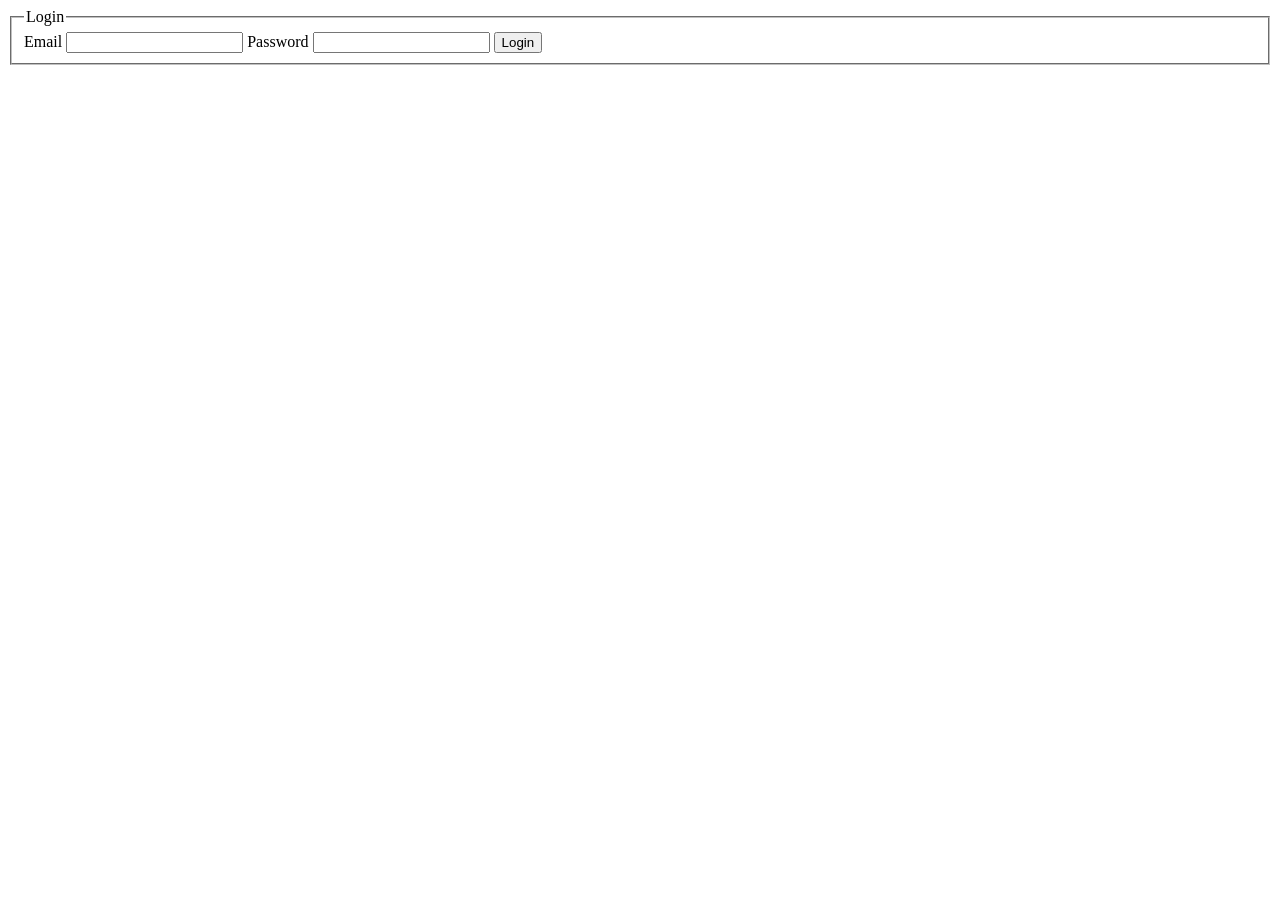
<file: src/auth/login.html>
<!DOCTYPE html>
<html lang="en">

<head>
    <meta charset="UTF-8">
    <meta name="viewport" content="width=device-width, initial-scale=1.0">
    <title>Login</title>

    <script src="login.js" defer></script>
</head>

<body>

<form id="login-form">

    <fieldset>

        <legend>Login</legend>

        <label for="email">Email</label>
        <input type="email" id="email" required>

        <label for="password">Password</label>
        <input type="password" id="password" required minlength="8">

        <button type="submit" id="login">Login</button>

    </fieldset>

</form>

<div id="message-container"></div>

</body>
</html>
</file>
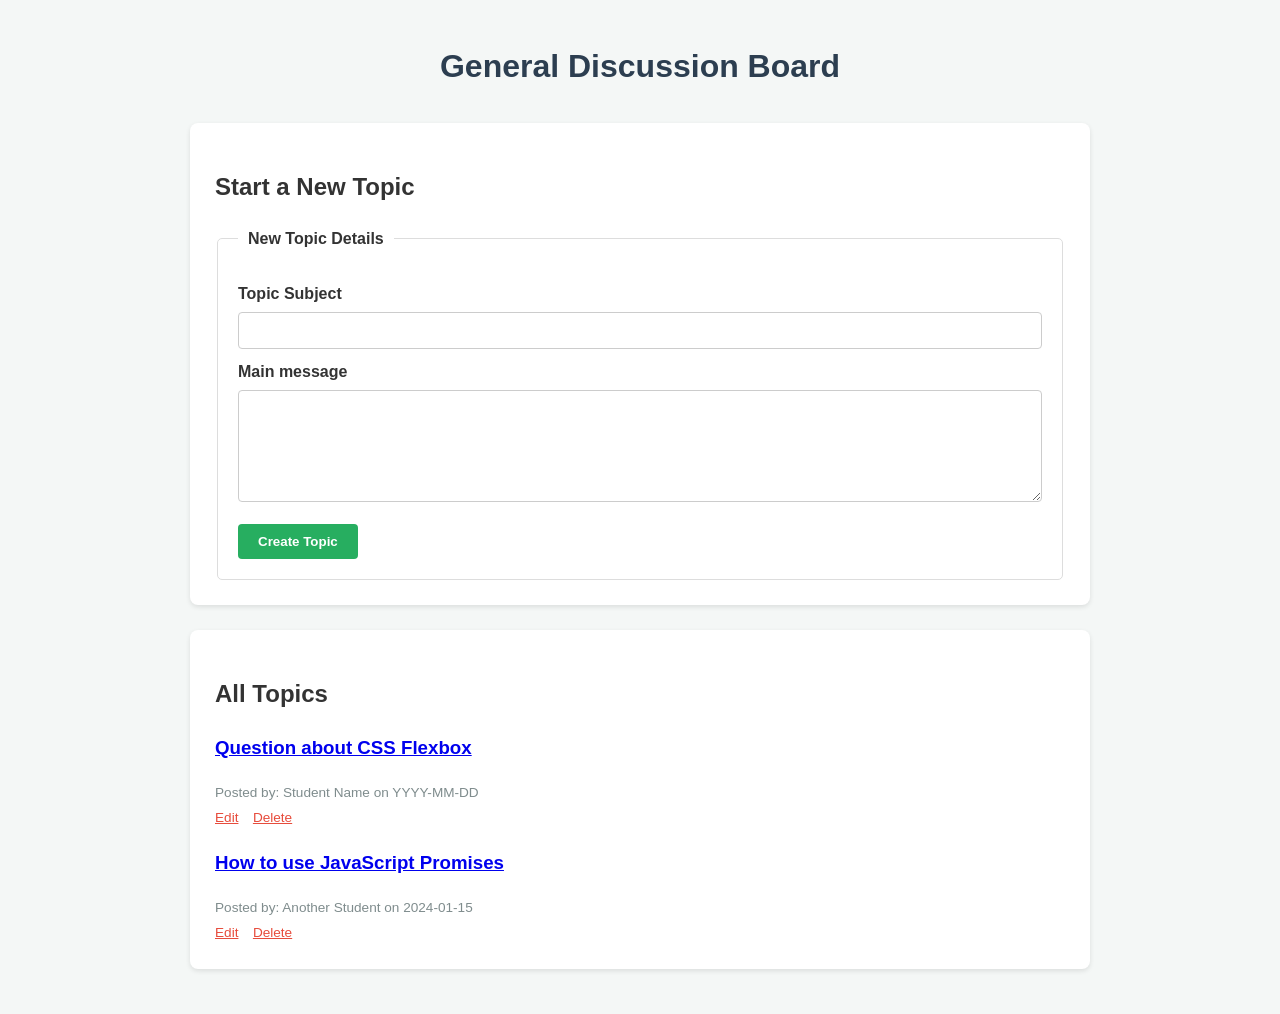
<file: src/discussion/baord.html>
<!--
  Requirement: Create the General Discussion Board

  Instructions:
  This page will list all discussion topics and include a form to create a new one.
-->
<!DOCTYPE html>
<html lang="en">
<head>
    <!-- TODO: Add the 'meta' tag for character encoding (UTF-8). -->
    <meta charset="UTF-8">
    <!-- TODO: Add the responsive 'viewport' meta tag. -->
    <meta name="viewport" content="width=device-width, initial-scale=1.0">
    <!-- TODO: Add a title, e.g., "Discussion Board". -->
    <title>Discussion Board</title>
    <!-- TODO: Link to your CSS framework or stylesheet. -->
    <link rel="stylesheet" href="stylesheet.css">
</head>
<body>

    <!-- TODO: Create a 'header' with a main heading ('h1') "General Discussion Board". -->
     <header>
        <h1>General Discussion Board</h1>
    </header>
    
    <!-- TODO: Create the 'main' content area. -->
    <main>
        <!-- Section 1: Create a New Topic -->
         
        <!-- TODO: Create a 'section' for the "new topic" form. -->
         <section id="new-topic-section">
            <!-- TODO: Add a sub-heading ('h2') "Start a New Topic". -->
            <h2>Start a New Topic</h2>
            <!-- TODO: Create a 'form' with an id "new-topic-form". Action can be '#'. -->
             <form id="new-topic-form" action="#">
                <!-- TODO: Use a 'fieldset' to group the form controls. -->
                 <fieldset>
                    <!-- TODO: Add a 'legend', e.g., "New Topic Details". -->
                    <legend>New Topic Details</legend>
                    <!-- TODO: Add a 'label' and 'input' for the topic subject.
                         - label 'for': "topic-subject"
                         - input 'id': "topic-subject", type="text", required -->
                    <label for="topic-subject">Topic Subject</label>
                    <input id="topic-subject" name="subject" type="text" required>
                    <!-- TODO: Add a 'label' and 'textarea' for the main message.
                         - label 'for': "topic-message"
                         - textarea 'id': "topic-message", rows="6", required -->
                    <label for="topic-message">Main message</label>
                    <textarea id="topic-message" name="message" rows="6" required></textarea>
                    <!-- TODO: Add a 'button' to submit the form.
                         - id="create-topic", type="submit", Text: "Create Topic" -->
                    <button id="create-topic" type="submit">Create Topic</button>
                <!-- End of fieldset. -->
                 </fieldset>
            <!-- End of form. -->
             </form>
        <!-- End of form section. -->
         </section>

        <!-- Section 2: Existing Topics -->
        <!-- TODO: Create a 'section' to display the list of current topics. -->
         <section id="topics-list-section">
            <!-- TODO: Add a sub-heading ('h2') "All Topics". -->
            <h2>All Topics</h2>
            <!-- TODO: Add a container (like a 'div') to hold the list of topics. -->
             <div id="topic-container">
                <!-- TODO: Add 2-3 dummy topics using the structure below. -->

                <!-- Example Topic 1: -->
                <!-- TODO: Use an 'article' for each topic. -->
                 <article>
                    <!-- TODO: Add a heading ('h3') containing an anchor tag ('a') linking to the detail page.
                         - The link's 'href' can be "topic-detail.html" for now.
                         - The link text should be a dummy topic title, e.g., "Question about CSS Flexbox". -->
                    <h3>
                        <a href="topic-detail.html">Question about CSS Flexbox</a>
                    </h3>
                    <!-- TODO: Use a 'footer' element for metadata. -->
                    <footer>
                        <!-- TODO: Add text like "Posted by: Student Name on YYYY-MM-DD". -->
                         Posted by: Student Name on YYYY-MM-DD
                    <!-- End of footer. -->
                    </footer>
                    <!-- TODO: Add a container (e.g., a 'div') for action buttons. -->
                     <div class="actions">
                        <!-- TODO: Add an "Edit" button/link. -->
                        <a href="#" class="edit">Edit</a>
                        <!-- TODO: Add a "Delete" button/link. -->
                        <a href="#" class="delete">Delete</a>
                        <!-- NOTE: For the exercise, you can add these for all topics. In a real app,
                             these buttons would only be visible to the topic's author or the admin. -->
                    <!-- End of actions container. -->
                     </div>
                <!-- End of article. -->
                 </article>
               <article>
                    <h3>
                         <a href="topic-detail.html">How to use JavaScript Promises</a>
                    </h3>
                    <footer>
                         Posted by: Another Student on 2024-01-15
                    </footer>
                    <div class="actions">
                         <a href="#" class="edit">Edit</a>
                         <a href="#" class="delete">Delete</a>
                    </div>
               </article>
            <!-- End of topics container. -->
             </div>
        <!-- End of list section. -->
         </section>
                    
    <!-- End of main. -->
    </main>
</body>
</html>
</file>
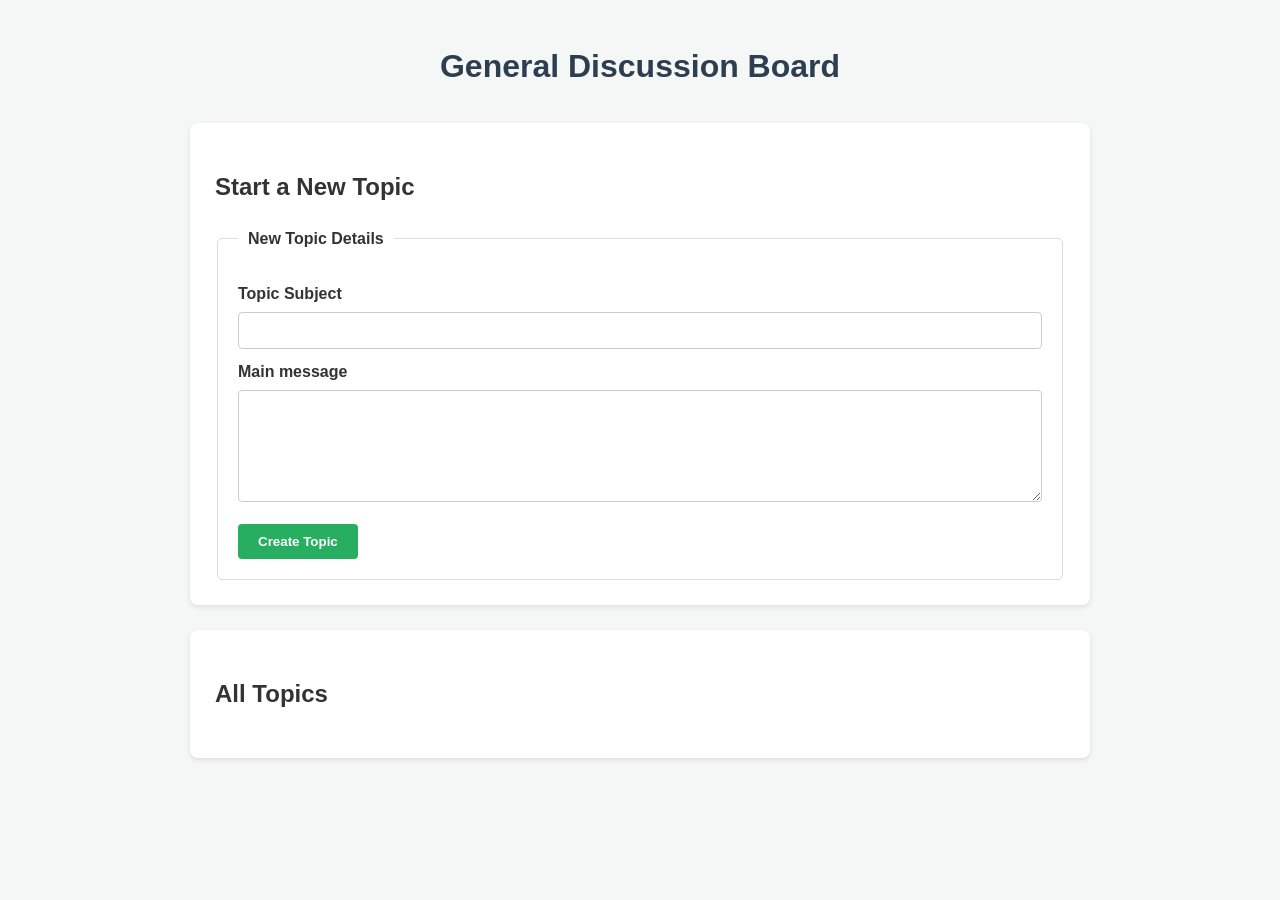
<file: src/discussion/board.html>
<!--
  Requirement: Create the General Discussion Board

  Instructions:
  This page lists all discussion topics and includes a form to create a new one.
-->
<!DOCTYPE html>
<html lang="en">
<head>
    <!-- TODO: Add the <meta> tag for character encoding (UTF-8). -->
     <meta charset="UTF-8">
    <!-- TODO: Add the responsive viewport <meta> tag
         (width=device-width, initial-scale=1.0). -->
     <meta name="viewport" content="width=device-width, initial-scale=1.0">
    <!-- TODO: Add a <title>, e.g., "Discussion Board". -->
     <title>Discussion Board</title>
    <!-- TODO: Link to your CSS framework or stylesheet. -->
     <link rel="stylesheet" href="stylesheet.css">
    <!-- Required: link board.js with defer so the DOM is ready before the
         script runs. -->
    <script src="board.js" defer></script>
</head>
<body>

    <!-- TODO: Create a <header> containing an <h1>
         "General Discussion Board". -->
     <header>
          <h1>General Discussion Board</h1>
     </header>
    <!-- TODO: Create the <main> content area. -->
     <main>
        <!-- ============================================================
             Section 1: Create a New Topic
             ============================================================ -->
        <!-- TODO: Create a <section> for the new-topic form. -->
          <section>
            <!-- TODO: Add a sub-heading <h2> "Start a New Topic". -->
               <h2>Start a New Topic</h2>
            <!-- TODO: Create a <form id="new-topic-form"> (action can be "#").
                 The id is required by board.js. -->
          <form id="new-topic-form" action="#">
                <!-- TODO: Use a <fieldset> to group the form controls. -->
                    <!-- TODO: Add a <legend>, e.g., "New Topic Details". -->
                    <fieldset>
                         <legend>New Topic Details</legend>
                    <!-- TODO: Add a <label> and <input> for the topic subject.
                         - label for="topic-subject"
                         - input id="topic-subject", type="text", required -->
                         <label for="topic-subject">Topic Subject</label>
                         <input id="topic-subject" type="text" name="subject" required>
                    <!-- TODO: Add a <label> and <textarea> for the main message.
                         - label for="topic-message"
                         - textarea id="topic-message", rows="6", required -->
                         <label for="topic-message">Main message</label>
                         <textarea id="topic-message" name="message" rows="6" required></textarea>
                    <!-- TODO: Add a submit <button>.
                         - id="create-topic", type="submit"
                         - Text: "Create Topic" -->
                         <button id="create-topic" type="submit">Create Topic</button>
                <!-- End of <fieldset> -->
                    </fieldset>
            <!-- End of <form> -->
          </form>
        <!-- End of form <section> -->
          </section>

          
        <!-- ============================================================
             Section 2: Existing Topics
             ============================================================ -->
        <!-- TODO: Create a <section> to display the list of current topics. -->
          <section>
            <!-- TODO: Add a sub-heading <h2> "All Topics". -->
               <h2>All Topics</h2>
            <!-- TODO: Create a <div id="topic-list-container"> to hold the
                 list of topic articles.
                 The id is required by board.js. -->
               <div id="topic-list-container">

               
                <!-- board.js will inject one <article> per topic here.
                     Each article follows the structure below. -->

                <!-- Example Topic Article Structure (do NOT hardcode real
                     data; board.js fetches it from the API):

                <article>
                    <h3>
                        <a href="topic.html?id=1">Welcome to Web Development!</a>
                    </h3>
                    <footer>Posted by: Course Admin on 2025-01-13</footer>
                    <div>
                        <button class="edit-btn"   data-id="1">Edit</button>
                        <button class="delete-btn" data-id="1">Delete</button>
                    </div>
                </article>

                Note: the href MUST be "topic.html?id=<id>" so that
                topic.js can read the id from the URL query string.
                The data-id attribute holds the integer id from the
                topics table (primary key). -->

            <!-- End of #topic-list-container -->
               </div>
        <!-- End of list <section> -->
          </section>
    <!-- End of <main> -->
     </main>
</body>
</html>
</file>
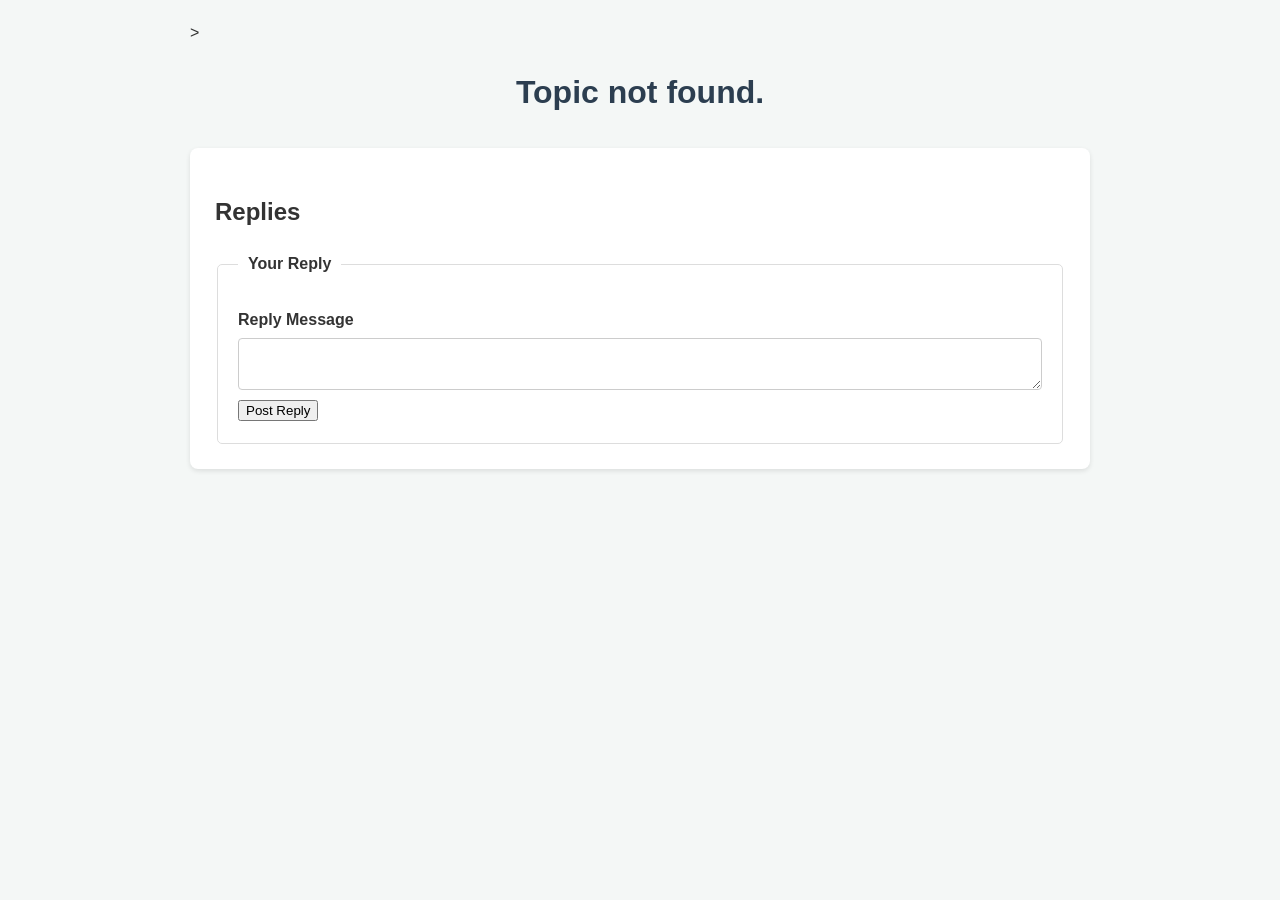
<file: src/discussion/topic.html>
<!--
  Requirement: Create the Page for a Single Discussion Topic

  Instructions:
  This page displays the original post of a topic, all its replies,
  and a form to add a new reply.
-->
<!DOCTYPE html>
<html lang="en">
<head>
    <!-- TODO: Add <meta> tags for charset (UTF-8) and viewport
         (width=device-width, initial-scale=1.0). -->
     <meta charset="UTF-8">
     <meta name="viewport" content="width=device-width, initial-scale=1.0">
>    <!-- TODO: Add a <title>, e.g., "Topic Details". -->
     <title>Topic Details</title>
    <!-- TODO: Link to your CSS framework or stylesheet. -->
     <link rel="stylesheet" href="stylesheet.css">
    <!-- Required: link topic.js with defer. -->
    <script src="topic.js" defer></script>
</head>
<body>

    <!-- TODO: Create a <header>.
         Inside it, add an <h1 id="topic-subject">.
         topic.js will set its textContent to the topic's subject.
         Leave it empty for now. -->
     <header>
          <h1 id="topic-subject"></h1>
     </header>
    <!-- TODO: Create the <main> content area. -->
     <main>
        <!-- ============================================================
             Section 1: Original Post
             ============================================================ -->
        <!-- TODO: Use an <article id="original-post"> to display the
             main topic post. -->
          <article id="original-post">
            <!-- TODO: Add a <p id="op-message">.
                 topic.js will set its textContent to the topic's message. -->
               <p id="op-message"></p>
            <!-- TODO: Add a <footer id="op-footer">.
                 topic.js will set its textContent to
                 "Posted by: {author} on {created_at}". -->
               <footer id="op-footer"></footer>
            <!-- TODO: Add a <div> for action buttons.
                 topic.js will inject an Edit button and a Delete button here.
                 The Delete button must have class="delete-btn"
                 and data-id="{id}" so topic.js can handle it.
                 NOTE: In a real app these buttons would only be visible
                 to the topic's author or the admin. -->
               <div id="op-actions"></div>
        <!-- End of <article#original-post> -->
          </article>

        <!-- ============================================================
             Section 2: Replies
             ============================================================ -->
        <!-- TODO: Create a <section id="replies-section">. -->
          <section id="replies-section">
            <!-- TODO: Add a sub-heading <h2> "Replies". -->
               <h2>Replies</h2>
            <!-- TODO: Create a <div id="reply-list-container"> to hold the
                 list of reply articles.
                 The id is required by topic.js. -->
               <div id="reply-list-container">
                <!-- topic.js will inject one <article> per reply here.
                     Each article follows the structure below. -->

                <!-- Example Reply Article Structure (do NOT hardcode real
                     data; topic.js fetches it from the API):

                <article>
                    <p>Have you tried using justify-content: space-between?</p>
                    <footer>Posted by: Ali Hassan on 2025-01-14</footer>
                    <div>
                        <button class="delete-reply-btn" data-id="1">Delete</button>
                    </div>
                </article>

                The data-id holds the integer id from the replies table
                (primary key). -->

            <!-- End of #reply-list-container -->
               </div>
            <!-- ============================================================
                 Section 3: Add a Reply Form
                 ============================================================ -->
            <!-- TODO: Create a <form id="reply-form"> (action="#").
                 The id is required by topic.js. -->
               <form id="reply-form" action="#">
                <!-- TODO: Use a <fieldset> to group the controls. -->
                    <!-- TODO: Add a <legend>, e.g., "Your Reply". -->
                    <fieldset>
                              <legend>Your Reply</legend>
                    <!-- TODO: Add a <label> and <textarea> for the reply.
                         - label for="new-reply"
                         - textarea id="new-reply", required
                         - The id must be exactly "new-reply" as topic.js
                           reads this element by that id. -->
                    <label for="new-reply">Reply Message</label>
                    <textarea id="new-reply" required></textarea>          
                    <!-- TODO: Add a submit <button>.
                         - type="submit"
                         - Text: "Post Reply" -->
                    <button type="submit">Post Reply</button>
                <!-- End of <fieldset> -->
                    </fieldset>    
            <!-- End of <form> -->
               </form>
        <!-- End of <section#replies-section> -->
          </section>
    <!-- End of <main> -->
     </main>
</body>
</html>
</file>
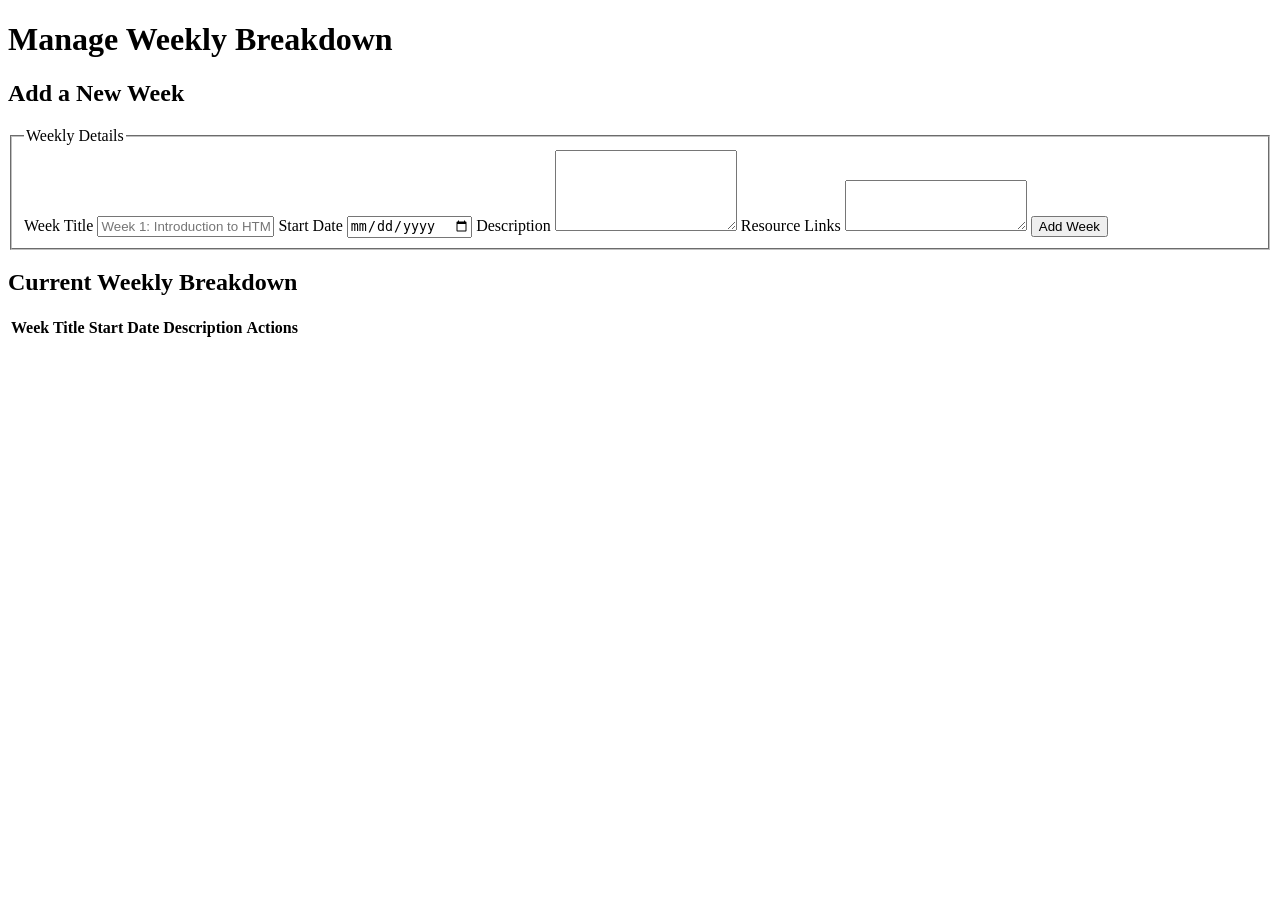
<file: src/weekly/admin.html>
<!--
  Requirement: Create the Admin View for the Weekly Breakdown

  Instructions:
  Fill in the HTML elements as described in the comments.
  This page allows the teacher (admin) to perform full CRUD operations
  on the weekly course content.
-->
<!DOCTYPE html>
<html lang="en">
<head>
    <!-- TODO: Add the <meta> tag for character encoding (UTF-8). -->
    <meta charset="UTF-8">

    <!-- TODO: Add the responsive viewport <meta> tag
         (width=device-width, initial-scale=1.0). -->
    <meta name="viewport" content="width=device-width, initial-scale=1.0">

    <!-- TODO: Add a <title>, e.g., "Manage Weekly Breakdown". -->
    <title>Manage Weekly Breakdown</title>

    <!-- TODO: Link to your CSS framework or stylesheet. -->

    <!-- Required: link admin.js with defer. -->
    <script src="admin.js" defer></script>
</head>
<body>

    <!-- TODO: Create a <header> containing an <h1>
         "Manage Weekly Breakdown". -->
    <header>
        <h1>Manage Weekly Breakdown</h1>
    </header>

    <!-- TODO: Create the <main> content area. -->
    <main>

        <!-- ============================================================
             Section 1: Add / Edit Week Form
             ============================================================ -->
        <!-- TODO: Create a <section> for the form. -->
        <section>

            <!-- TODO: Add a sub-heading <h2> "Add a New Week". -->
            <h2>Add a New Week</h2>

            <!-- TODO: Create a <form id="week-form"> (action can be "#").
                 The id is required by admin.js. -->
            <form id="week-form" action="#">

                <!-- TODO: Use a <fieldset> to group the form controls. -->
                <fieldset>
                    <!-- TODO: Add a <legend>, e.g., "Weekly Details". -->
                    <legend>Weekly Details</legend>

                    <!-- TODO: Add a <label> and <input> for the week title.
                         - label for="week-title"
                         - input id="week-title", type="text", required
                         - Placeholder: "Week 1: Introduction to HTML" -->
                    <label for="week-title">Week Title</label>
                    <input id="week-title" type="text" required placeholder="Week 1: Introduction to HTML">

                    <!-- TODO: Add a <label> and <input> for the start date.
                         - label for="week-start-date"
                         - input id="week-start-date", type="date", required
                         - Maps to the start_date column in the weeks table. -->
                    <label for="week-start-date">Start Date</label>
                    <input id="week-start-date" type="date" required>

                    <!-- TODO: Add a <label> and <textarea> for the week
                         description.
                         - label for="week-description"
                         - textarea id="week-description", rows="5"
                         - Maps to the description column in the weeks table. -->
                    <label for="week-description">Description</label>
                    <textarea id="week-description" rows="5"></textarea>

                    <!-- TODO: Add a <label> and <textarea> for resource links
                         (one URL per line).
                         - label for="week-links"
                         - textarea id="week-links", rows="3"
                         - Maps to the links column (JSON array) in the
                           weeks table. admin.js will split the textarea
                           value on newlines and send it as an array. -->
                    <label for="week-links">Resource Links</label>
                    <textarea id="week-links" rows="3"></textarea>

                    <!-- TODO: Add a submit <button>.
                         - id="add-week", type="submit"
                         - Text: "Add Week"
                         - When the form is in edit mode, admin.js will
                           change the button text to "Update Week" and
                           store the id being edited in a data attribute. -->
                    <button id="add-week" type="submit">Add Week</button>
                </fieldset>
                <!-- End of <fieldset> -->
            </form>
            <!-- End of <form> -->
        </section>
        <!-- End of form <section> -->


        <!-- ============================================================
             Section 2: Existing Weekly Entries
             ============================================================ -->
        <!-- TODO: Create a <section> to display the current list of weeks. -->
        <section>

            <!-- TODO: Add a sub-heading <h2> "Current Weekly Breakdown". -->
            <h2>Current Weekly Breakdown</h2>

            <!-- TODO: Create a <table id="weeks-table">. -->
            <table id="weeks-table">

                <!-- TODO: Create a <thead> with a <tr> containing <th>
                     elements:
                     - "Week Title"
                     - "Start Date"
                     - "Description"
                     - "Actions"
                     The columns must match the data rendered by
                     admin.js createWeekRow(). -->
                <thead>
                    <tr>
                        <th>Week Title</th>
                        <th>Start Date</th>
                        <th>Description</th>
                        <th>Actions</th>
                    </tr>
                </thead>

                <!-- TODO: Create a <tbody id="weeks-tbody">.
                     The id is required by admin.js so it can inject
                     <tr> rows. admin.js will clear and repopulate this
                     tbody whenever the data changes. -->
                <tbody id="weeks-tbody"></tbody>

                <!-- admin.js will inject rows here. Each row follows
                     this structure (do NOT hardcode real data):

                <tr>
                    <td>Week 1: Introduction to HTML</td>
                    <td>2025-01-13</td>
                    <td>Learn HTML fundamentals...</td>
                    <td>
                        <button class="edit-btn"   data-id="1">Edit</button>
                        <button class="delete-btn" data-id="1">Delete</button>
                    </td>
                </tr>

                The data-id attribute holds the integer id from the
                weeks table (primary key). -->

            </table>
            <!-- End of <table> -->
        </section>
        <!-- End of list <section> -->

    </main>
    <!-- End of <main> -->
</body>
</html>
</file>
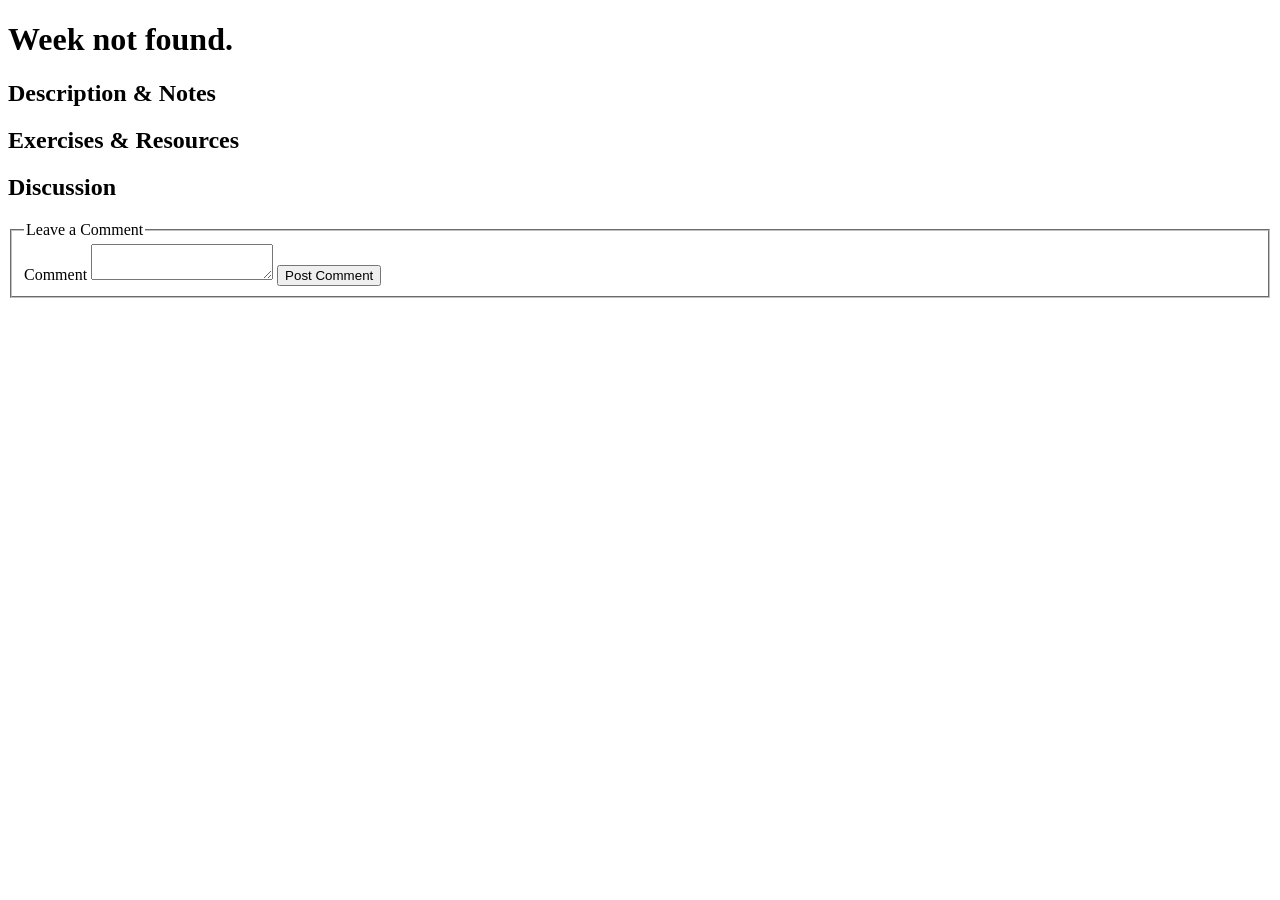
<file: src/weekly/details.html>
<!--
  Requirement: Create the Dedicated Page for a Single Week

  Instructions:
  This page displays the full details for one week and allows students
  to read and post discussion comments.
-->
<!DOCTYPE html>
<html lang="en">
<head>
    <!-- TODO: Add <meta> tags for charset (UTF-8) and viewport
         (width=device-width, initial-scale=1.0). -->
    <meta charset="UTF-8">
    <meta name="viewport" content="width=device-width, initial-scale=1.0">

    <!-- TODO: Add a <title>, e.g., "Week Details". -->
    <title>Week Details</title>

    <!-- TODO: Link to your CSS framework or stylesheet. -->

    <!-- Required: link details.js with defer. -->
    <script src="details.js" defer></script>
</head>
<body>

    <!-- TODO: Create a <header>.
         Inside it, add an <h1 id="week-title">.
         details.js will set its textContent to the week's title.
         Leave it empty for now. -->
    <header>
        <h1 id="week-title"></h1>
    </header>

    <!-- TODO: Create the <main> content area. -->
    <main>

        <!-- ============================================================
             Section 1: Weekly Information
             ============================================================ -->
        <!-- TODO: Use an <article> to display the main weekly information. -->
        <article>

            <!-- TODO: Add a <p id="week-start-date">.
                 details.js will set it to "Starts on: YYYY-MM-DD"
                 using the start_date column from the weeks table. -->
            <p id="week-start-date"></p>

            <!-- TODO: Add a <h2> "Description & Notes". -->
            <h2>Description & Notes</h2>

            <!-- TODO: Add a <p id="week-description">.
                 details.js will set its textContent to the week's
                 description from the weeks table. -->
            <p id="week-description"></p>

            <!-- TODO: Add a <h2> "Exercises & Resources". -->
            <h2>Exercises & Resources</h2>

            <!-- TODO: Add a <ul id="week-links-list">.
                 details.js will populate this list from the links
                 column in the weeks table. That column is a JSON-encoded
                 array of URL strings. Each URL becomes a <li><a> item.
                 Leave the list empty here. -->
            <ul id="week-links-list"></ul>

        </article>
        <!-- End of <article> -->


        <!-- ============================================================
             Section 2: Discussion Forum
             ============================================================ -->
        <!-- TODO: Create a <section id="discussion-forum">. -->
        <section id="discussion-forum">

            <!-- TODO: Add a <h2> "Discussion". -->
            <h2>Discussion</h2>

            <!-- Subsection 2.1: Existing Comments -->
            <!-- TODO: Add a <div id="comment-list">.
                 details.js will inject one <article> per comment here.
                 Each comment article follows this structure:

                 <article>
                     <p>Comment text goes here.</p>
                     <footer>Posted by: Author Name</footer>
                 </article>

                 Comments come from the comments_week table
                 (columns: id, week_id, author, text, created_at).
                 Leave the div empty here. -->
            <div id="comment-list"></div>

            <!-- Subsection 2.2: Add a Comment Form -->
            <!-- TODO: Create a <form id="comment-form"> (action="#").
                 The id is required by details.js. -->
            <form id="comment-form" action="#">

                <!-- TODO: Use a <fieldset> to group the controls. -->
                <fieldset>
                    <!-- TODO: Add a <legend>, e.g., "Leave a Comment". -->
                    <legend>Leave a Comment</legend>

                    <!-- TODO: Add a <label> and <textarea> for the comment.
                         - label for="new-comment"
                         - textarea id="new-comment", required
                         - The id must be exactly "new-comment" as
                           details.js reads this element by that id. -->
                    <label for="new-comment">Comment</label>
                    <textarea id="new-comment" required></textarea>

                    <!-- TODO: Add a submit <button>.
                         - type="submit"
                         - Text: "Post Comment" -->
                    <button type="submit">Post Comment</button>
                </fieldset>
                <!-- End of <fieldset> -->
            </form>
            <!-- End of <form> -->

        </section>
        <!-- End of <section#discussion-forum> -->

    </main>
    <!-- End of <main> -->
</body>
</html>
</file>
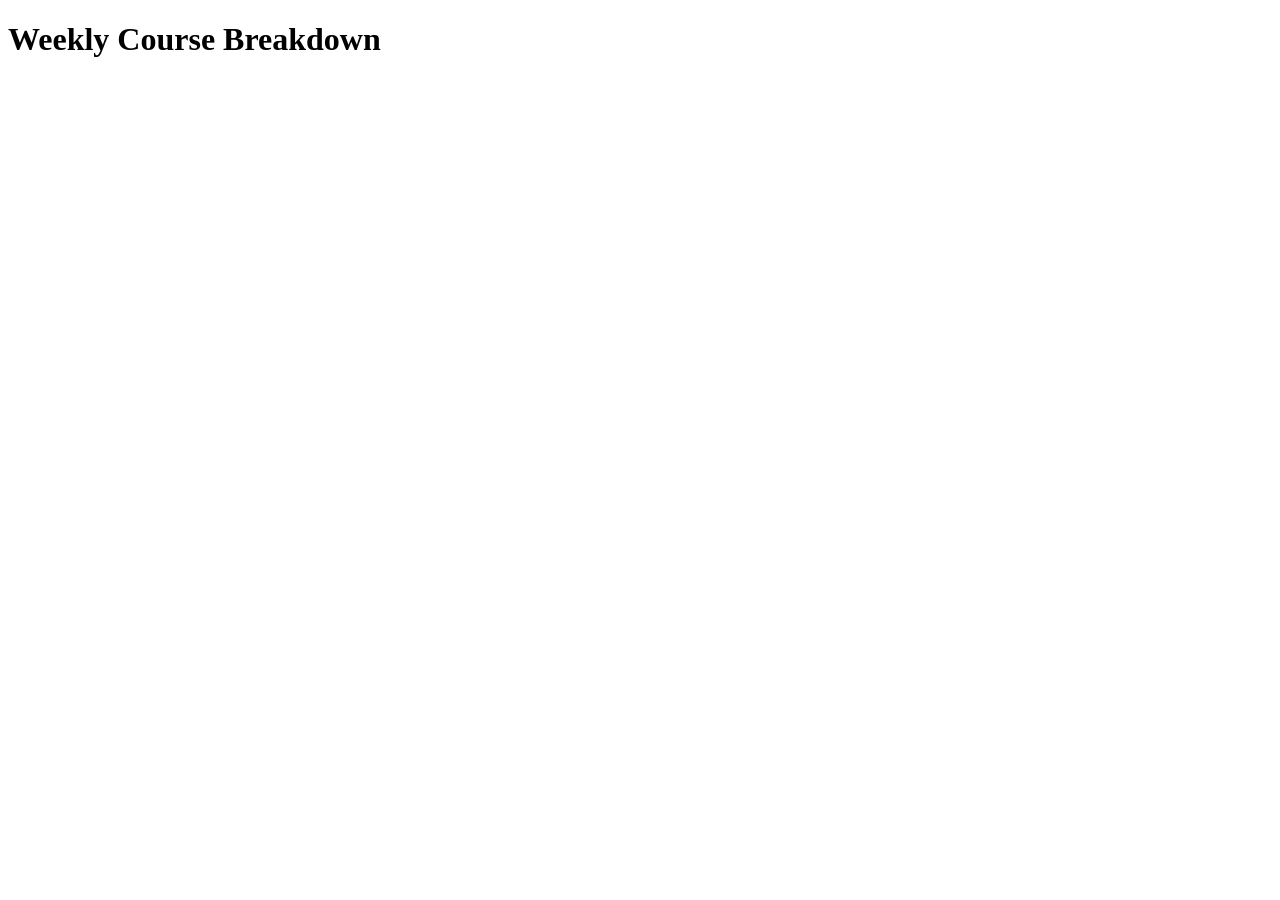
<file: src/weekly/list.html>
<!--
  Requirement: Create the Student View for the Weekly Breakdown

  Instructions:
  This page is a read-only view for students to see the plan for all weeks.
  Each week should link to its dedicated detail page.
-->
<!DOCTYPE html>
<html lang="en">
<head>
    <!-- TODO: Add meta tags for charset (UTF-8) and viewport
         (width=device-width, initial-scale=1.0). -->
    <meta charset="UTF-8">
    <meta name="viewport" content="width=device-width, initial-scale=1.0">

    <!-- TODO: Add a <title>, e.g., "Weekly Course Breakdown". -->
    <title>Weekly Course Breakdown</title>

    <!-- TODO: Link to your CSS framework or stylesheet. -->

    <!-- Required: link list.js with defer so the DOM is ready before the
         script runs. -->
    <script src="list.js" defer></script>
</head>
<body>

    <!-- TODO: Create a <header> containing an <h1> "Weekly Course Breakdown". -->
    <header>
        <h1>Weekly Course Breakdown</h1>
    </header>

    <!-- TODO: Create the <main> content area. -->
    <main>

        <!-- TODO: Create a <section id="week-list-section"> to contain the
             list of week articles. The id is required by list.js. -->
        <section id="week-list-section">

            <!-- list.js will inject one <article> per week here.
                 Each article follows the structure below. -->

            <!-- Example Week Article Structure (do NOT hardcode real data;
                 list.js fetches it from the API):

            <article>
                <h2>Week 1: Introduction to HTML</h2>
                <p>Starts on: 2025-01-13</p>
                <p>Learn HTML fundamentals...</p>
                <a href="details.html?id=1">View Details & Discussion</a>
            </article>

            Note: the href MUST be "details.html?id=<id>" so that
            details.js can read the id from the URL query string. -->

        </section>
        <!-- End of #week-list-section -->
    </main>
    <!-- End of <main> -->

</body>
</html>
</file>
<file: src/discussion/stylesheet.css>
body {
    font-family: 'Segoe UI', Tahoma, Geneva, Verdana, sans-serif;
    line-height: 1.6;
    max-width: 900px;
    margin: 0 auto;
    padding: 20px;
    background-color: #f4f7f6;
    color: #333;
}

header {
    text-align: center;
    margin-bottom: 30px;
    color: #2c3e50;
}


section {
    background: #fff;
    padding: 25px;
    border-radius: 8px;
    box-shadow: 0 2px 5px rgba(0,0,0,0.1);
    margin-bottom: 25px;
}


fieldset {
    border: 1px solid #ddd;
    border-radius: 5px;
    padding: 20px;
}

legend {
    font-weight: bold;
    padding: 0 10px;
}

label {
    display: block;
    margin: 10px 0 5px;
    font-weight: 600;
}

input[type="text"], textarea {
    width: 100%;
    padding: 10px;
    border: 1px solid #ccc;
    border-radius: 4px;
    box-sizing: border-box; 
}

button#create-topic {
    background-color: #27ae60;
    color: white;
    border: none;
    padding: 10px 20px;
    border-radius: 4px;
    margin-top: 15px;
    cursor: pointer;
    font-weight: bold;
}

button#create-topic:hover {
    background-color: #219150;
}


#topic-list-container article {
    border-bottom: 1px solid #eee;
    padding: 15px 0;
}

#topic-list-container article h3 {
    margin: 0 0 5px;
}

#topic-list-container article a {
    text-decoration: none;
    color: #2980b9;
}

footer {
    font-size: 0.85em;
    color: #7f8c8d;
}

.actions a {
    margin-right: 10px;
    font-size: 0.85em;
    color: #e74c3c;
    text-decoration: underline;
}
</file>
